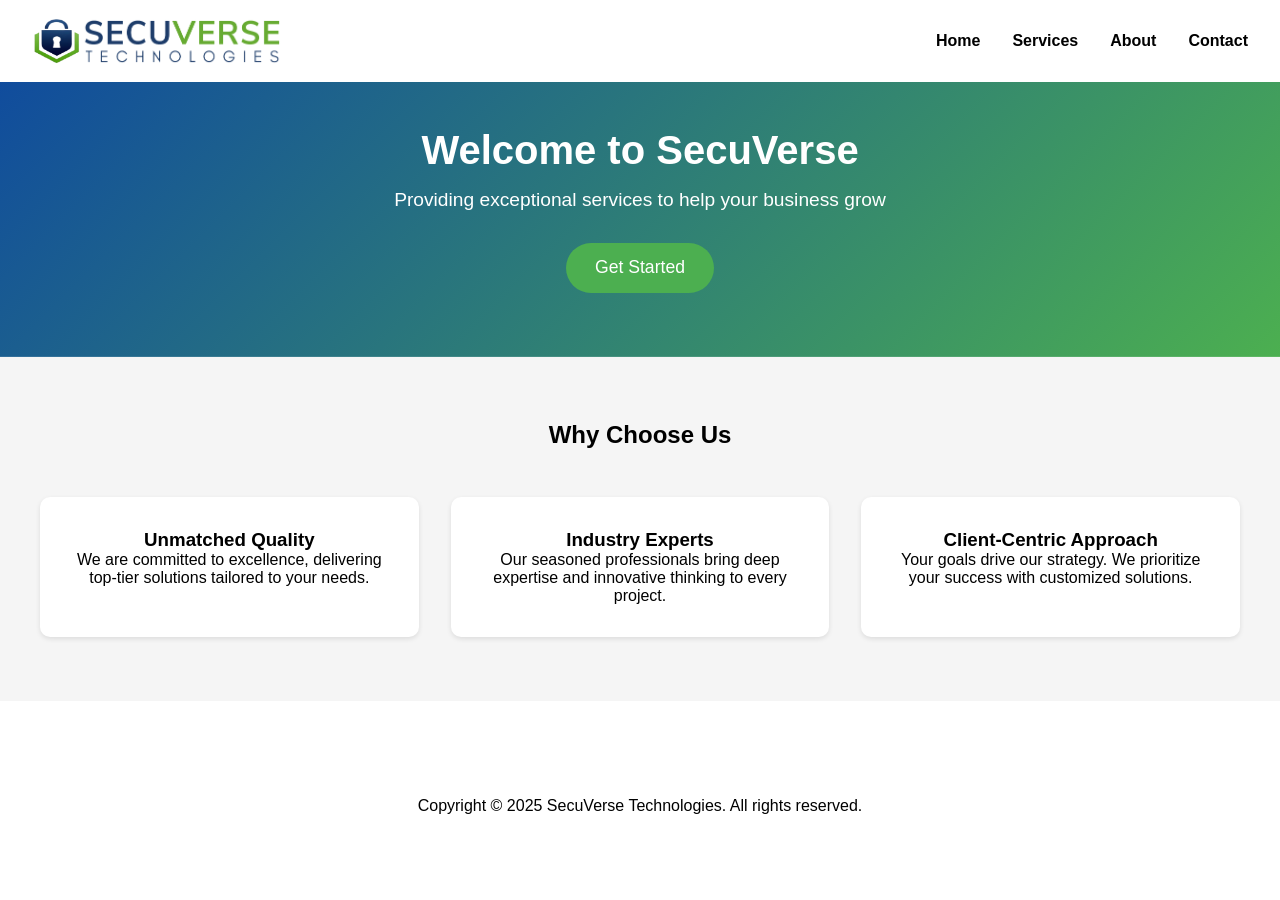
<file: index.html>
<!DOCTYPE html>
<html lang="en">
<head>
    <meta charset="UTF-8">
    <meta name="viewport" content="width=device-width, initial-scale=1.0">
    <title>SecuVerse Technologies</title>
    
    <!-- SEO Meta Tags -->
    <meta name="description" content="SecuVerse Technologies provides professional services to help businesses grow. Expert solutions in Big Data Analytics, Cyber Security, Social Media Analytics, Forensic. Contact us for a consultation.">
    <meta name="keywords" content="business services, professional solutions, Big Data Analytics, Cyber Security, Social Media Analytics, Forensic, New Delhi">
    <meta name="author" content="SecuVerse Technologies">
    
    <!-- Open Graph Meta Tags for Social Media -->
    <meta property="og:title" content="SecuVerse Technologies - Professional Services & Solutions">
    <meta property="og:description" content="Professional services to help your business grow. Expert solutions in Big Data Analytics, Cyber Security, Social Media Analytics, Forensic.">
    <meta property="og:image" content="https://www.secuverse.ai/images/og-image.jpg">
    <meta property="og:url" content="https://www.secuverse.ai">
    <meta property="og:type" content="website">
    
    <!-- Canonical URL -->
    <link rel="canonical" href="https://www.secuverse.ai">
    
    <!-- Favicon -->
    <link rel="icon" type="image/png" href="favicon.png">
    
    <!-- CSS -->
    <link rel="stylesheet" href="styles.css">

    <!-- Schema.org Markup -->
    <script type="application/ld+json">
    {
      "@context": "https://schema.org",
      "@type": "Organization",
      "name": "SecuVerse Technologies",
      "url": "https://www.secuverse.ai",
      "logo": "https://www.secuverse.ai/images/logo.png",
      "description": "Professional services to help your business grow",
      "address": {
        "@type": "PostalAddress",
        "streetAddress": "Innov8 Ras Vilas, Lower Ground Floor Salcon Rasvilas, D-1, Saket District Center Saket",
        "addressLocality": "New Delhi",
        "addressRegion": "New Delhi",
        "postalCode": "110017",
        "addressCountry": "IN"
    },
      "contactPoint": {
        "@type": "ContactPoint",
        "telephone": "+91-922-037-4783",
        "contactType": "customer service"
      },
    }
    </script>

</head>
<body>
    <nav>
        <a href="index.html" class="business-name">
            <img src="images/logo.png" alt="SecuVerse Technologies logo" width="50" height="50" style="margin: auto;">
            <img src="images/name.png" alt="SecuVerse Technologies logo" width="200" height="50">
        </a>

        <!-- Hamburger Menu Button -->
        <div class="hamburger" onclick="toggleMenu()">
            <span></span>
            <span></span>
            <span></span>
        </div>

        <!-- Navigation Links -->
        <ul class="nav-links">
            <li><a href="index.html">Home</a></li>
            <li><a href="services.html">Services</a></li>
            <li><a href="about.html">About</a></li>
            <li><a href="contact.html">Contact</a></li>
        </ul>
    </nav>

    <section class="hero">
        <h1>Welcome to SecuVerse</h1>
        <p>Providing exceptional services to help your business grow</p>
        <a href="contact.html" class="cta-button">Get Started</a>
    </section>

    <section class="features">
        <h2>Why Choose Us</h2>
        <div class="features-grid">
            <div class="feature-card">
                <h3>Unmatched Quality</h3>
                <p>We are committed to excellence, delivering top-tier solutions tailored to your needs.</p>
            </div>
            <div class="feature-card">
                <h3>Industry Experts</h3>
                <p>Our seasoned professionals bring deep expertise and innovative thinking to every project.</p>
            </div>
            <div class="feature-card">
                <h3>Client-Centric Approach</h3>
                <p>Your goals drive our strategy. We prioritize your success with customized solutions.</p>
            </div>
        </div>
    </section>
    <footer>
        <p>Copyright &copy; 2025 SecuVerse Technologies. All rights reserved.</p>
        <!-- <a href="contact.html" class="cta-button">Get Started</a> -->

    </footer>

    <!-- JS -->
    <script src="main.js"></script> 

</body>
</html>
</file>
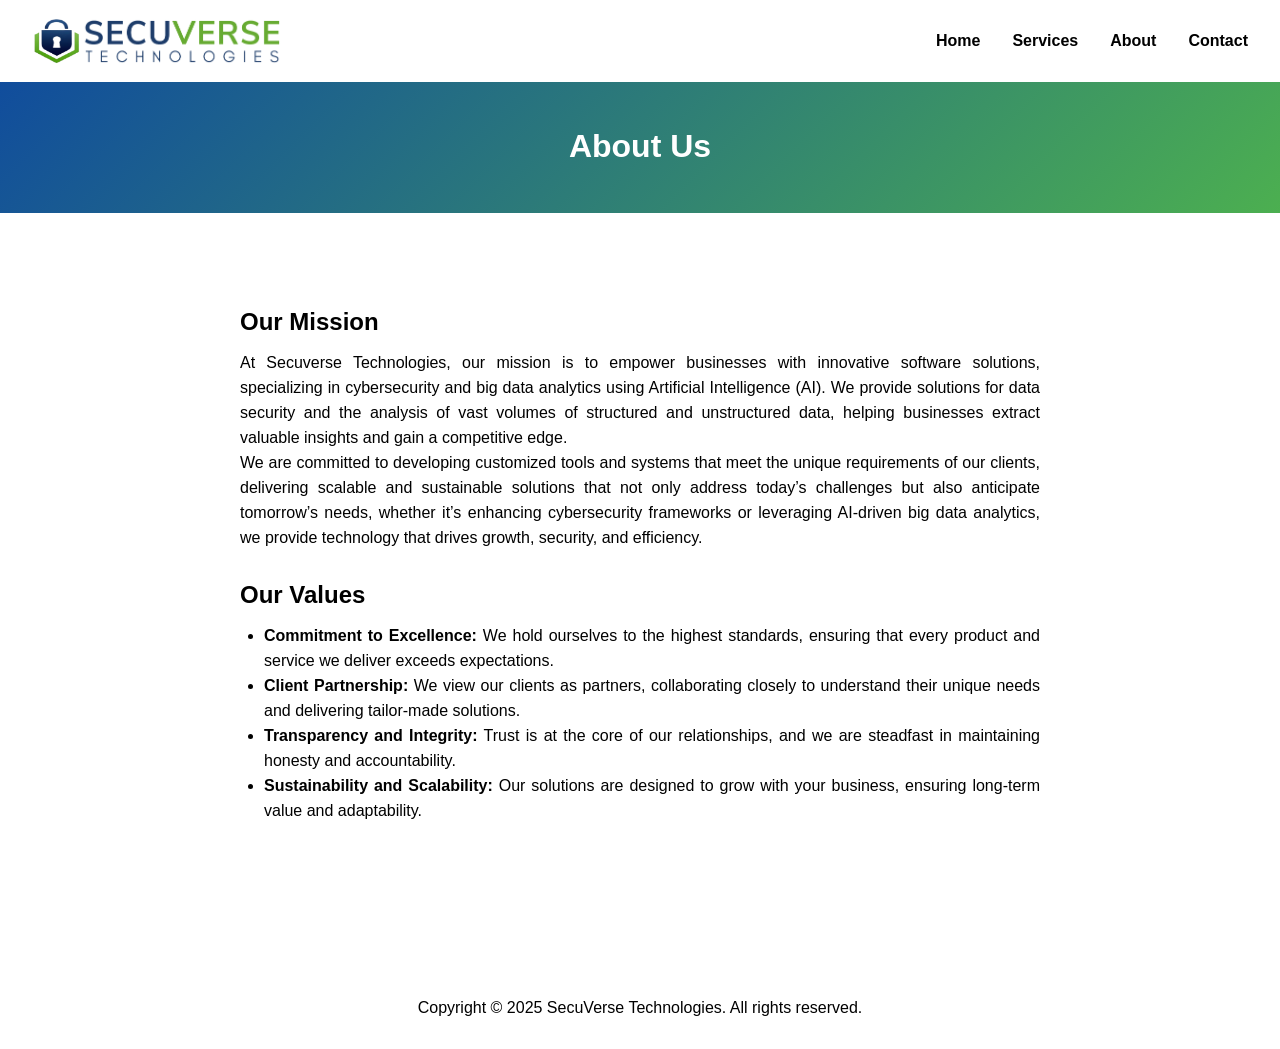
<file: about.html>
<!DOCTYPE html>
<html lang="en">
<head>
    <meta charset="UTF-8">
    <meta name="viewport" content="width=device-width, initial-scale=1.0">
    <title>About Secuverse Technologies</title>
    
    <!-- SEO Meta Tags -->
    <meta name="description" content="Learn about Secuverse Technologies, our mission, values, and expert team. Delivering professional solutions since 2025.">
    <meta name="keywords" content="about us, business history, company mission, professional team, New Delhi">
    <meta name="author" content="Secuverse Technologies">
    
    <!-- Open Graph Meta Tags -->
    <meta property="og:title" content="About Secuverse Technologies">
    <meta property="og:description" content="Learn about our mission, values, and expert team.">
    <meta property="og:url" content="https://www.secuverse.ai/about.html">
    
    <!-- Canonical URL -->
    <link rel="canonical" href="https://www.secuverse.ai/about.html">

    <!-- CSS -->
    <link rel="stylesheet" href="styles.css">

        
</head>
<body>
    <nav>
        <a href="index.html" class="business-name">
            <img src="images/logo.png" alt="SecuVerse Technologies logo" width="50" height="50" style="margin: auto;">
            <img src="images/name.png" alt="SecuVerse Technologies logo" width="200" height="50">
        </a>
        <!-- Hamburger Menu Button -->
        <div class="hamburger" onclick="toggleMenu()">
            <span></span>
            <span></span>
            <span></span>
        </div>

        <!-- Navigation Links -->
        <ul class="nav-links">
            <li><a href="index.html">Home</a></li>
            <li><a href="services.html">Services</a></li>
            <li><a href="about.html">About</a></li>
            <li><a href="contact.html">Contact</a></li>
        </ul>
    </nav>

    <section class="page-header">
        <h1>About Us</h1>
    </section>

    <section class="about">
        <div class="about-content">
            <!-- <h2>Our Story</h2>
            <p> company's history, mission, and values here. how we started and what drives our business forward.</p> -->

            <h2>Our Mission</h2>
            <p align="justify">
                At Secuverse Technologies, our mission is to empower businesses with innovative software solutions, 
                specializing in cybersecurity and big data analytics using Artificial Intelligence (AI). We provide solutions 
                for data security and the analysis of vast volumes of structured and unstructured data, helping businesses
                extract valuable insights and gain a competitive edge.

            </p>
            <p align="justify">
                We are committed to developing customized tools and systems that meet the unique requirements of our clients, 
                delivering scalable and sustainable solutions that not only address today’s challenges but also anticipate 
                tomorrow’s needs, whether it’s enhancing cybersecurity frameworks or leveraging AI-driven big data analytics, 
                we provide technology that drives growth, security, and efficiency.            
 
            </p>

            <h2>Our Values</h2>
            <ul align="justify">
                <li>
                    <b>Commitment to Excellence:</b> We hold ourselves to the highest standards, ensuring that every product and service we deliver exceeds expectations.
                </li>
                <li>
                    <b>Client Partnership:</b> We view our clients as partners, collaborating closely to understand their unique needs and delivering tailor-made solutions.
                </li>
                <li>
                    <b>Transparency and Integrity:</b> Trust is at the core of our relationships, and we are steadfast in maintaining honesty and accountability.
                </li>
                <li>
                    <b>Sustainability and Scalability:</b> Our solutions are designed to grow with your business, ensuring long-term value and adaptability.
                </li>
            </ul>

            <!-- <h2>Our Team</h2>
            <div class="team-grid">
                <div class="team-member">
                    <h3>Team Member 1</h3>
                    <p>Position</p>
                    <p>Brief description or biography.</p>
                </div>
                <div class="team-member">
                    <h3>Team Member 2</h3>
                    <p>Position</p>
                    <p>Brief description or biography.</p>
                </div>
            </div> -->
        </div>
    </section>

    <footer>
        <p>Copyright &copy; 2025 SecuVerse Technologies. All rights reserved.</p>
    </footer>

    <!-- JS -->
    <script src="main.js"></script> 

</body>
</html>
</file>
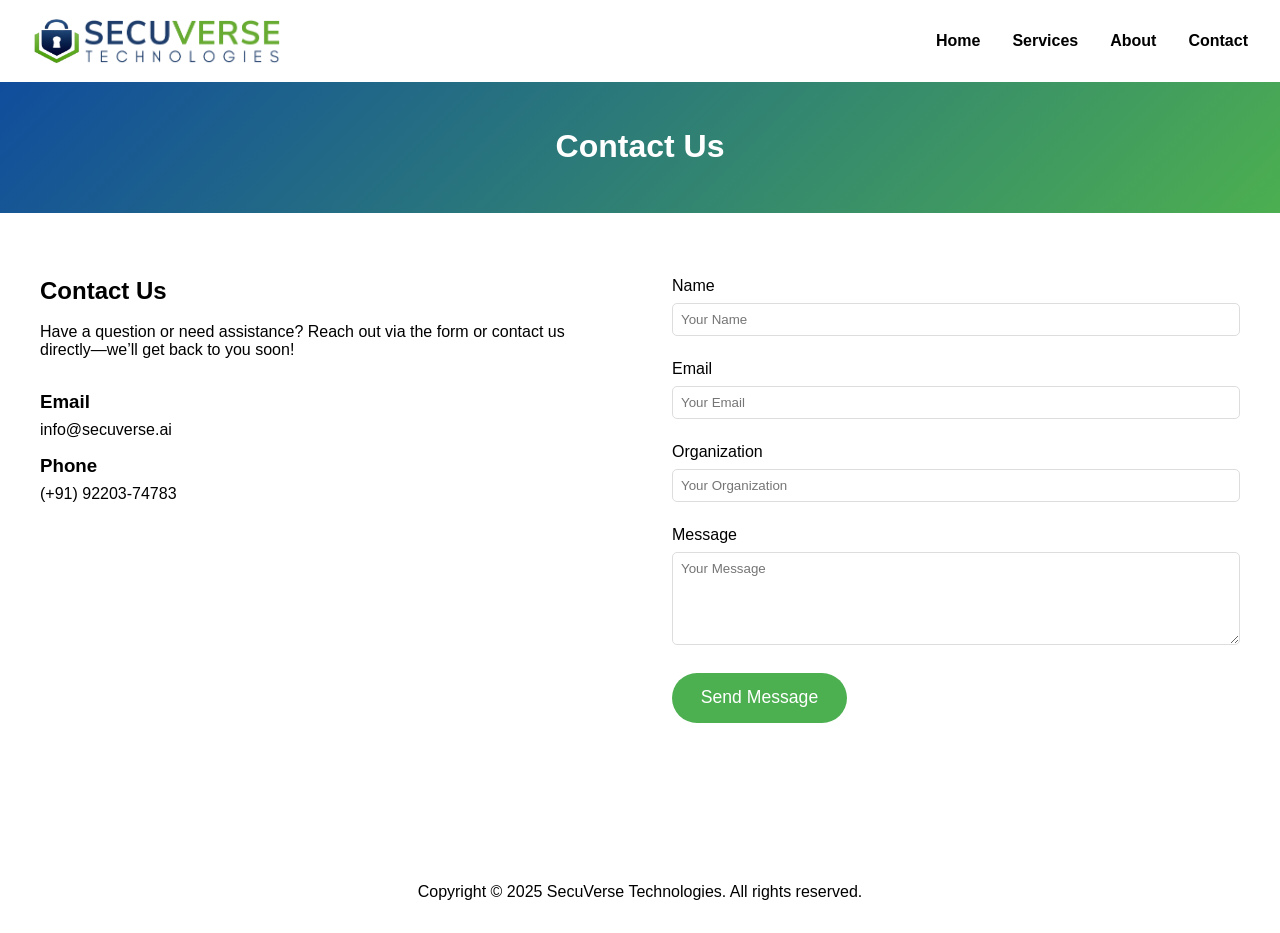
<file: contact.html>
<!DOCTYPE html>
<html lang="en">
<head>
    <meta charset="UTF-8">
    <meta name="viewport" content="width=device-width, initial-scale=1.0">
    <title>Contact Secuverse Technologies</title>
    
    <!-- SEO Meta Tags -->
    <meta name="description" content="Contact Secuverse Technologies for professional services and solutions. Get in touch for a consultation or quote.">
    <meta name="keywords" content="contact us, business contact, professional services, New Delhi">
    <meta name="author" content="Secuverse Technologies">
    
    <!-- Open Graph Meta Tags -->
    <meta property="og:title" content="Contact Secuverse Technologies">
    <meta property="og:description" content="Contact us for professional services and solutions. Get in touch today.">
    <meta property="og:url" content="https://www.secuverse.ai/contact.html">
    
    <!-- Canonical URL -->
    <link rel="canonical" href="https://www.secuverse.ai/contact.html">

    <!-- CSS -->
    <link rel="stylesheet" href="styles.css">

</head>
<body>
    <nav>
        <a href="index.html" class="business-name">
            <img src="images/logo.png" alt="SecuVerse Technologies logo" width="50" height="50" style="margin: auto;">
            <img src="images/name.png" alt="SecuVerse Technologies logo" width="200" height="50">
        </a>
        <!-- Hamburger Menu Button -->
        <div class="hamburger" onclick="toggleMenu()">
            <span></span>
            <span></span>
            <span></span>
        </div>

        <!-- Navigation Links -->
        <ul class="nav-links">
            <li><a href="index.html">Home</a></li>
            <li><a href="services.html">Services</a></li>
            <li><a href="about.html">About</a></li>
            <li><a href="contact.html">Contact</a></li>
        </ul>
    </nav>

    <section class="page-header">
        <h1>Contact Us</h1>
    </section>

    <section class="contact">
        <div class="contact-grid">
            <div class="contact-info">
                <h2>Contact Us</h2><br>
                <p>Have a question or need assistance? Reach out via the form or contact us directly—we’ll get back to you soon!</p>
                <div class="contact-details">
                    <div>
                        <h3>Email</h3>
                        <p>info@secuverse.ai</p>
                    </div>
                    <div>
                        <h3>Phone</h3>
                        <p>(+91) 92203-74783</p>
                    </div>
                </div>
            </div>
            
            <div class="contact-form">
                <form id="ContactForm">
                    <div class="form-group">
                        <label for="name">Name</label>
                        <input type="text" name="name" placeholder="Your Name" required>
                    </div>
                    <div class="form-group">
                        <label for="email">Email</label>
                        <input type="email" name="email" placeholder="Your Email" required>
                    </div>
                    <div class="form-group">
                        <label for="organization">Organization</label>
                        <input type="text" name="organization" placeholder="Your Organization"required>
                    </div>
                    <div class="form-group">
                        <label for="message">Message</label>
                        <textarea name="message" rows="5" placeholder="Your Message" required></textarea>
                    </div>
                    <button type="submit" class="cta-button" id="submitBtn">Send Message</button>
                </form>
                <script>
                    const form = document.getElementById('ContactForm');
                    const submitBtn = document.getElementById('submitBtn');
                    const scriptURL = 'https://script.google.com/macros/s/AKfycbzElI8QV1A68MOAcAZUq-0Ig4HTN0c1PBnJQHKDbIeULEkvOwgsIHM_2REUVJ8GwLJK/exec';
                    let isSubmitting = false;
            
                    function sanitizeInput(input) {
                        return input.replace(/[<>]/g, '');
                    }
            
                    form.addEventListener('submit', async e => {
                        e.preventDefault();
                        if (isSubmitting) return;
                        
                        isSubmitting = true;
                        submitBtn.disabled = true;
                        
                        const formData = new FormData(form);
                        for (let [key, value] of formData.entries()) {
                            formData.set(key, sanitizeInput(value));
                        }
            
                        try {
                            const response = await fetch(scriptURL, {
                                method: 'POST',
                                body: formData
                            });
                            
                            if (!response.ok) throw new Error('Network response was not ok');
                            alert('Success!');
                            form.reset();
                        } catch (error) {
                            console.error('Error:', error);
                            alert('Submission failed. Please try again.');
                        } finally {
                            isSubmitting = false;
                            submitBtn.disabled = false;
                        }
                    });
                </script>
            </div>
        </div>
    </section>

    <footer>
        <p>Copyright &copy; 2025 SecuVerse Technologies. All rights reserved.</p>
    </footer>

    <!-- JS -->
    <script src="main.js"></script> 

</body>
</html>
</file>
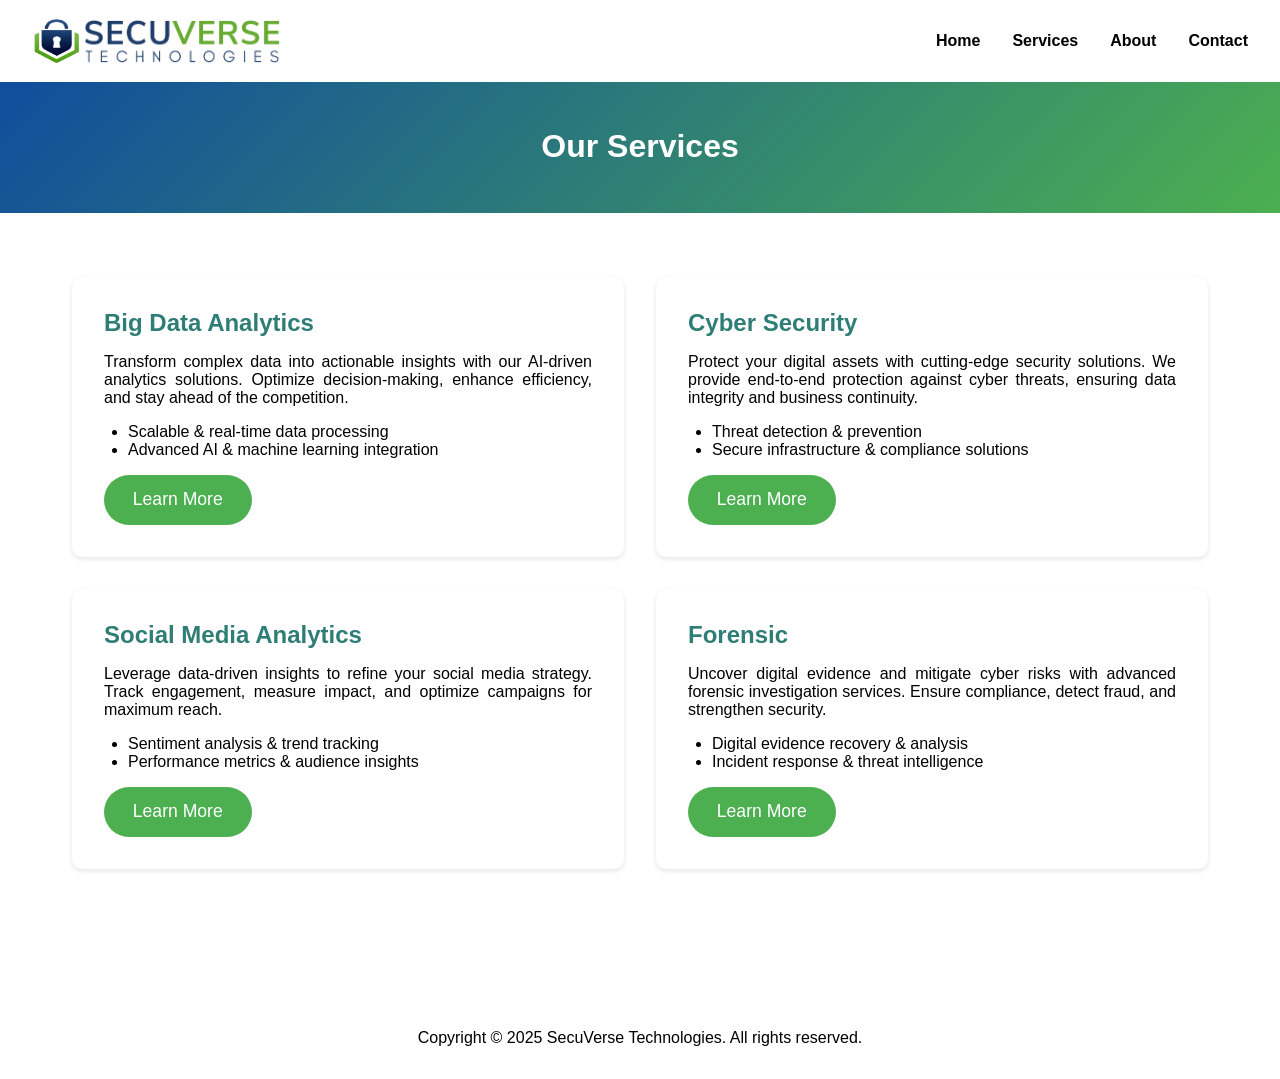
<file: services.html>
<!DOCTYPE html>
<html lang="en">
<head>
    <meta charset="UTF-8">
    <meta name="viewport" content="width=device-width, initial-scale=1.0">
    <title>Professional Services & Solutions - Secuverse Technologies</title>
    
    <!-- SEO Meta Tags -->
    <meta name="description" content="Explore our professional services including Big Data Analytics, Cyber Security, Social Media Analytics, Forensic. Expert solutions tailored to your business needs.">
    <meta name="keywords" content="professional services, Big Data Analytics, Cyber Security, Social Media Analytics, Forensic, business solutions">
    <meta name="author" content="Secuverse Technologies">
    
    <!-- Open Graph Meta Tags -->
    <meta property="og:title" content="Professional Services & Solutions - Secuverse Technologies">
    <meta property="og:description" content="Explore our professional services and solutions tailored to your business needs.">
    <meta property="og:url" content="https://www.secuverse.ai/services.html">
    
    <!-- Canonical URL -->
    <link rel="canonical" href="https://www.secuverse.ai/services.html">

    <!-- CSS -->
    <link rel="stylesheet" href="styles.css">

</head>
<body>
    <nav>
        <a href="index.html" class="business-name">
            <img src="images/logo.png" alt="SecuVerse Technologies logo" width="50" height="50" style="margin: auto;">
            <img src="images/name.png" alt="SecuVerse Technologies logo" width="200" height="50">
        </a>
        <!-- Hamburger Menu Button -->
        <div class="hamburger" onclick="toggleMenu()">
            <span></span>
            <span></span>
            <span></span>
        </div>

        <!-- Navigation Links -->
        <ul class="nav-links">
            <li><a href="index.html">Home</a></li>
            <li><a href="services.html">Services</a></li>
            <li><a href="about.html">About</a></li>
            <li><a href="contact.html">Contact</a></li>
        </ul>
    </nav>

    <section class="page-header">
        <h1>Our Services</h1>
    </section>

    <section class="services">
        <div class="service-card">
            <h2>Big Data Analytics</h2>
            <p align="justify">
                Transform complex data into actionable insights with our AI-driven analytics solutions. Optimize decision-making, 
                enhance efficiency, and stay ahead of the competition.            
            </p>
            <ul>
                <li> Scalable & real-time data processing</li>
                <li>Advanced AI & machine learning integration</li>
            </ul>
            <a href="contact.html" class="cta-button">Learn More</a>
        </div>

        <div class="service-card">
            <h2>Cyber Security</h2>
            <p align="justify">
                Protect your digital assets with cutting-edge security solutions. We provide end-to-end protection against 
                cyber threats, ensuring data integrity and business continuity.            
            </p>
            <ul>
                <li>Threat detection & prevention</li>
                <li>Secure infrastructure & compliance solutions</li>
            </ul>
            <a href="contact.html" class="cta-button">Learn More</a>
        </div>

        <div class="service-card">
            <h2>Social Media Analytics</h2>
            <p align="justify">
                Leverage data-driven insights to refine your social media strategy. Track engagement, measure impact, and optimize 
                campaigns for maximum reach.
            </p>
            <ul>
                <li>Sentiment analysis & trend tracking</li>
                <li>Performance metrics & audience insights</li>
            </ul>
            <a href="contact.html" class="cta-button">Learn More</a>
        </div>
    
        <div class="service-card">
            <h2>Forensic</h2>
            <p align="justify">
                Uncover digital evidence and mitigate cyber risks with advanced forensic investigation services. 
                Ensure compliance, detect fraud, and strengthen security.
            </p>
            <ul>
                <li>Digital evidence recovery & analysis</li>
                <li>Incident response & threat intelligence</li>
            </ul>
            <a href="contact.html" class="cta-button">Learn More</a>
        </div>
    
    </section>


    <footer>
        <p>Copyright &copy; 2025 SecuVerse Technologies. All rights reserved.</p>
    </footer>
    
    <!-- JS -->
    <script src="main.js"></script> 

</body>
</html>
</file>
<file: styles.css>
/* <!-- styles.css --> */
* {
    margin: 0;
    padding: 0;
    box-sizing: border-box;
    font-family: Arial, sans-serif;
}

:root {
    --color-background: #4caf50; /* Green */
    --color-surface: #1e88e5; /* Light Blue */
    --color-primary: #0d47a1; /* Deep Blue */
    --color-footer: #0b3d91; /* Navy Blue */
    --color-accent:white;
    --color-text: #f5f5f5;
    --color-text-light: rgba(0, 0, 0, 0.1);
    --color-border: #ddd;
    --color-shadow: #222;
    --color-nav: #f3f3f3;
    --color-hover: #1a73e8; /* Brighter Blue for Hover */
}


/* Navigation */
nav {
    background-color: var(--color-accent);
    padding: 1rem 2rem;
    display: flex;
    justify-content: space-between;
    align-items: center;
    position: fixed;
    width: 100%;
    top: 0;
    z-index: 100;
}

.nav-brand {
    color: var(--color-accent);
    font-size: 1.5rem;
    font-weight: bold;
}

nav ul {
    list-style: none;
    display: flex;
    gap: 2rem;
}

nav a {
    color: black;
    text-decoration: none;
    font-weight: bold;
}

nav ul li a:hover {
    color: var(--color-background);
}



/* .hamburger {
    display: none;
    flex-direction: column;
    gap: 5px;
    cursor: pointer;
    padding: 10px;
}

.hamburger span {
    width: 25px;
    height: 3px;
    background-color: black;
    transition: all 0.3s ease;
} */

.hamburger {
    display: none;
    flex-direction: column;
    gap: 6px;
    cursor: pointer;
    padding: 10px;
    border-radius: 8px;
    transition: background-color 0.3s ease;
    margin-left: auto; /* Aligns to the right */
}

.hamburger:hover {
    background-color: #f0f0f0;
}

.hamburger span {
    width: 30px;
    height: 2px;
    background-color: #333;
    border-radius: 2px;
    transition: all 0.3s ease;
}

/* Hamburger animation when active */
.hamburger.active span:nth-child(1) {
    transform: rotate(45deg) translate(8px, 8px);
}

.hamburger.active span:nth-child(2) {
    opacity: 0;
}

.hamburger.active span:nth-child(3) {
    transform: rotate(-45deg) translate(7px, -7px);
}



/* Mobile styles */
@media screen and (max-width: 768px) {
    .nav-links {
        display: none;
        flex-direction: column;
        position: absolute;
        top: 60px;
        left: 0;
        right: 0;
        background-color: white;
        padding: 20px;
        box-shadow: 0 2px 5px rgba(0,0,0,0.1);
    }

    .nav-links.active {
        display: flex;
    }

    .hamburger {
        display: flex;
    }
}




/* Hero Section */
.hero {
    background: linear-gradient(135deg, var(--color-primary), var(--color-background));
    color: var(--color-accent);
    padding: 8rem 2rem 4rem;
    text-align: center;
    background-size: cover;
    background-position: center;
}

.hero h1 {
    font-size: 2.5rem;
    margin-bottom: 1rem;
}

.hero p {
    font-size: 1.2rem;
    margin-bottom: 2rem;
}


/* Page Header */
.page-header {
    background: linear-gradient(135deg, var(--color-primary), var(--color-background));
    /* background-color: var(--color-surface); */
    color: var(--color-accent);
    padding: 8rem 2rem 2rem;
    text-align: center;
}

.page-header h1 {
    font-size: 2.0rem;
    margin-bottom: 1rem;
}

/* Buttons */
.cta-button {
    background-color: var(--color-background);
    color: var(--color-accent);
    padding: 0.9rem 1.8rem;
    border: none;
    border-radius: 30px;
    font-size: 1.1rem;
    cursor: pointer;
    transition: background-color 0.3s;
    text-decoration: none;
    display: inline-block;
}

.cta-button:hover {
    background-color: var(--color-background);
    color: black;
}

/* Features Section */
.features {
    padding: 4rem 2rem;
    background-color: var(--color-text);
}

.features h2 {
    text-align: center;
    margin-bottom: 3rem;
}

.features-grid {
    display: grid;
    grid-template-columns: repeat(auto-fit, minmax(250px, 1fr));
    gap: 2rem;
    max-width: 1200px;
    margin: 0 auto;
}

.feature-card {
    background-color: var(--color-accent);
    padding: 2rem;
    border-radius: 10px;
    box-shadow: 0 2px 5px var(--color-text-light);
    text-align: center;
}
.feature-card:hover {
    transform: translateY(-5px);
    box-shadow: 0 10px 30px var(--color-text-light);
}



/* Services Section */
.services {
    padding: 4rem 2rem;
    max-width: 1200px;
    margin: 0 auto;
    display: grid;
    grid-template-columns: repeat(2, 1fr); /* Changed to 2 columns */
    gap: 2rem;
}

@media (max-width: 768px) {
    .services {
        grid-template-columns: 1fr; /* Single column on mobile */
    }
}

.service-card {
    background-color: var(--color-accent);
    padding: 2rem;
    border-radius: 10px;
    box-shadow: 0 2px 5px var(--color-text-light);
    transition: transform 0.3s ease, box-shadow 0.3s ease;

}
.service-card:hover {
    transform: translateY(-5px);
    box-shadow: 0 10px 30px var(--color-text-light);
}

.service-card h2 {
    color: #2f7e76;
    margin-bottom: 1rem;
}

.service-card ul {
    margin: 1rem 0;
    padding-left: 1.5rem;
}

/* About Section */
.about {
    padding: 4rem 2rem;
}

.about-content {
    line-height: 25px;
    max-width: 800px;
    margin: 0 auto;
}

.about-content h2 {
    margin: 2rem 0 1rem;
}

.about-content ul {
    /* line-height: 30px; */
    text-align: justify;
    margin: 1rem 0;
    padding-left: 1.5rem;
    /* list-style-type: none; */
}

.team-grid {
    display: grid;
    grid-template-columns: repeat(auto-fit, minmax(250px, 1fr));
    gap: 2rem;
    margin-top: 2rem;
}

.team-member {
    text-align: center;
    padding: 1rem;
}

/* Contact Section */
.contact {
    padding: 4rem 2rem;
}

.contact-grid {
    max-width: 1200px;
    margin: 0 auto;
    display: grid;
    grid-template-columns: repeat(auto-fit, minmax(300px, 1fr));
    gap: 4rem;
}

.contact-details {
    margin-top: 2rem;
}

.contact-details h3 {
    margin: 1rem 0 0.5rem;
}

.form-group {
    margin-bottom: 1.5rem;
}

.form-group label {
    display: block;
    margin-bottom: 0.5rem;
}

.form-group input,
.form-group textarea {
    width: 100%;
    padding: 0.5rem;
    border: 1px solid var(--color-border);
    border-radius: 5px;
}

/* Footer */
footer {
    background-color:var(--color-accent); /*var(--color-shadow);*/
    color: black; /*var(--color-accent);*/
    text-align: center;
    padding: 2rem;
    margin-top: 4rem;
}

/* Responsive Design */
@media (max-width: 768px) {
    nav {
        flex-direction: column;
        padding: 1rem;
    }

    nav ul {
        margin-top: 1rem;
        flex-direction: column;
        align-items: center;
        gap: 1rem;
    }

    .hero h1 {
        font-size: 2rem;
    }
}

/* Loading Animation */
.loader {
    position: fixed;
    top: 0;
    left: 0;
    width: 100%;
    height: 100%;
    background: var(--color-accent);
    display: flex;
    justify-content: center;
    align-items: center;
    z-index: 1000;
    transition: opacity 0.5s;
}

.loader.fade-out {
    opacity: 0;
    pointer-events: none;
}

.spinner {
    width: 50px;
    height: 50px;
    border: 5px solid var(--color-nav);
    border-top: 5px solid var(--color-surface);
    border-radius: 50%;
    animation: spin 1s linear infinite;
}

@keyframes spin {
    0% { transform: rotate(0deg); }
    100% { transform: rotate(360deg); }
}

/* Dark Mode Styles */
[data-theme="dark"] {
    background-color: var(--color-hover);
    color: var(--color-accent);
}

[data-theme="dark"] .feature-card,
[data-theme="dark"] .service-card {
    background-color: var(--color-footer);
    color: var(--color-accent);
}

/* Cookie Banner */
.cookie-banner {
    position: fixed;
    bottom: 0;
    width: 100%;
    background: var(--color-primary);
    color: var(--color-accent);
    padding: 1rem;
    display: flex;
    justify-content: space-between;
    align-items: center;
    z-index: 1000;
}

/* Search Bar */
.search-container {
    position: relative;
    max-width: 300px;
    margin: 1rem auto;
}

.search-results {
    position: absolute;
    top: 100%;
    left: 0;
    right: 0;
    background: var(--color-accent);
    border: 1px solid var(--color-border);
    border-radius: 5px;
    max-height: 300px;
    overflow-y: auto;
}

/* Back to Top Button */
.back-to-top {
    position: fixed;
    bottom: 20px;
    right: 20px;
    background: var(--color-surface);
    color: var(--color-accent);
    width: 40px;
    height: 40px;
    border-radius: 50%;
    display: flex;
    justify-content: center;
    align-items: center;
    cursor: pointer;
    opacity: 0;
    transition: opacity 0.3s;
}

.back-to-top.visible {
    opacity: 1;
}


/* Business name styling */
.business-name {
    text-decoration: none;
    font-size: 1.8rem;
    font-weight: bold;
    letter-spacing: 0; /* Ensures no extra spacing between letters */
    display: flex; /* Using flex to ensure letters are tightly packed */
}

.business-name span {
    color: var(--color-primary);
    line-height: 1; /* Ensures consistent line height */
}

.business-name span.highlight {
    color: var(--color-background);
}
</file>
